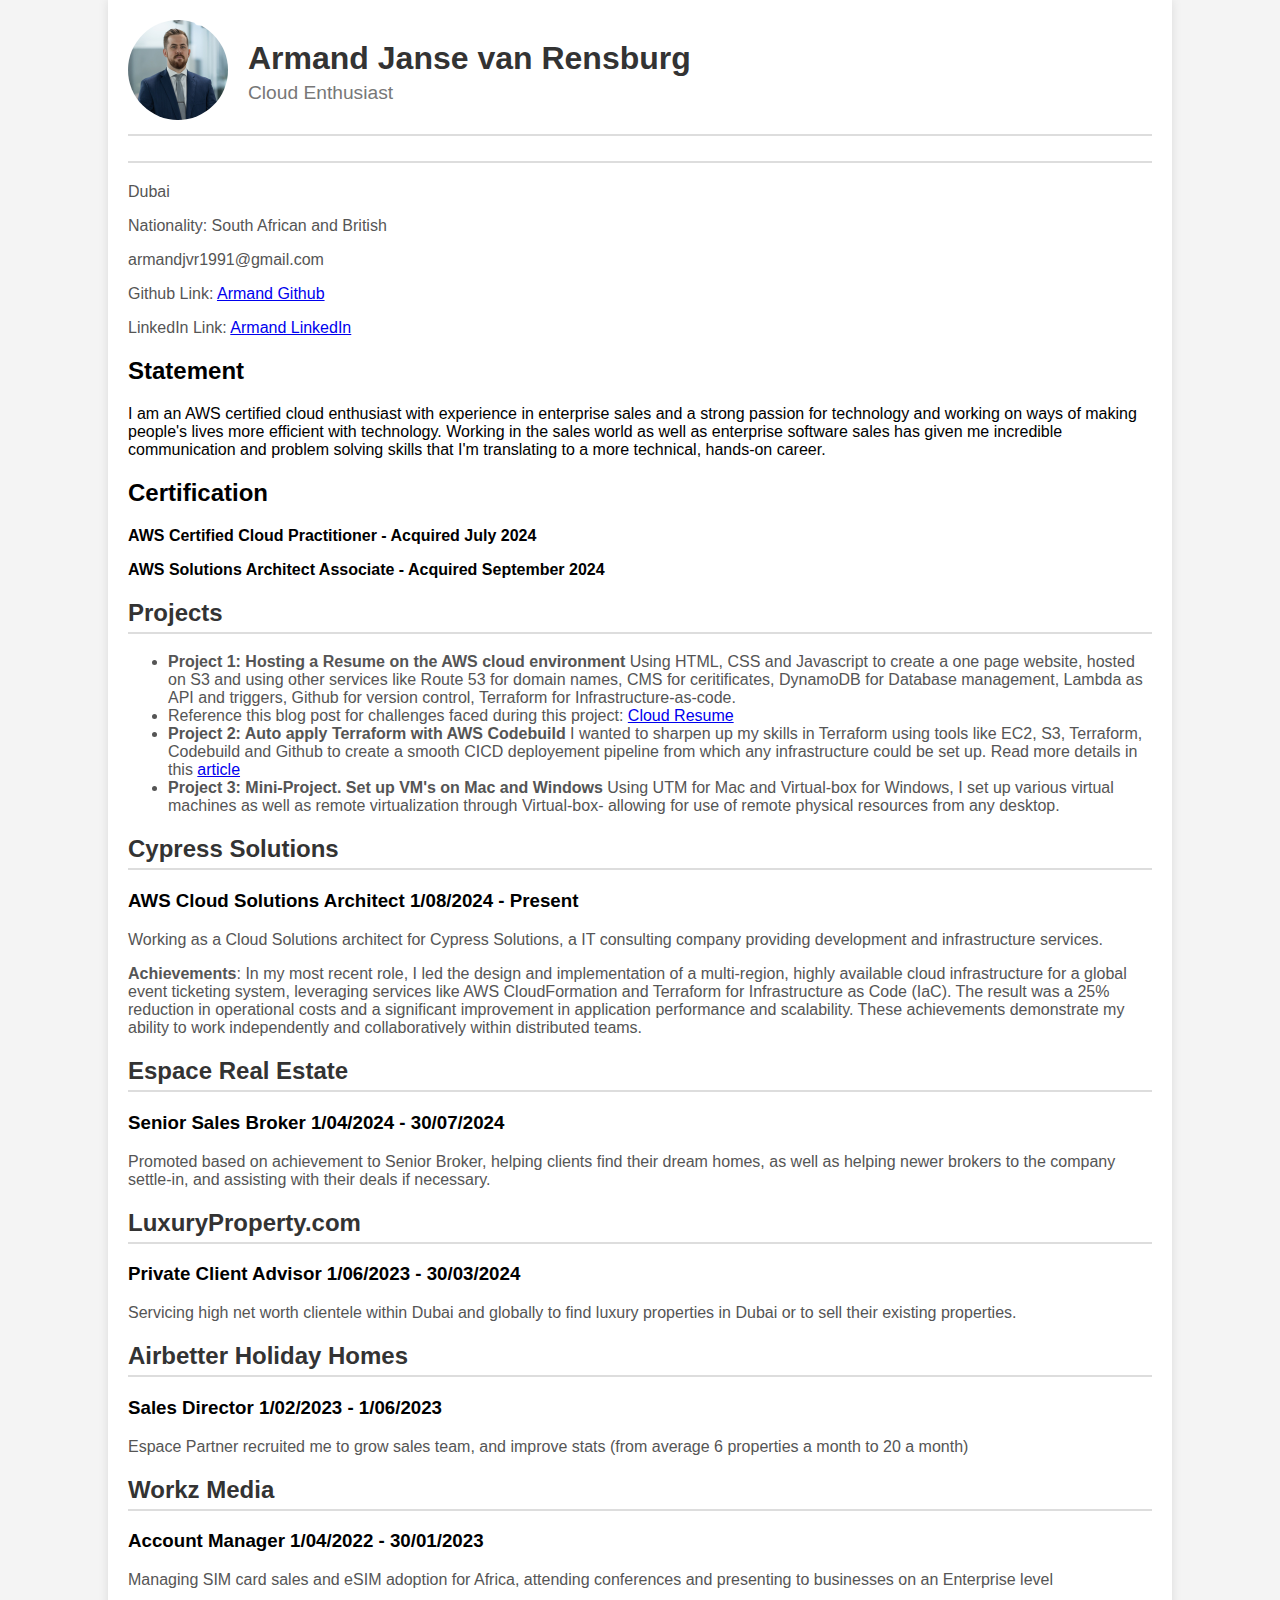
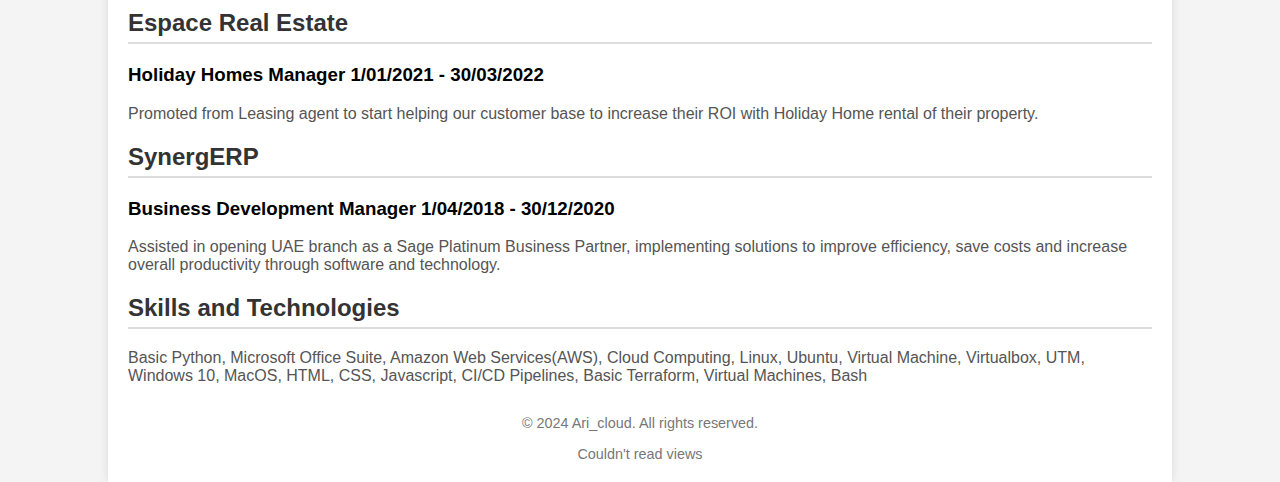
<file: Website/index.html>
<!DOCTYPE html>
<html lang="en">
<head>
    <meta charset="UTF-8">
    <meta name="viewport" content="width=device-width, initial-scale=1.0">
    <title>My Resume</title>
    <link rel="stylesheet" href="styles.css">
</head>
<body>
    <div class="container">
        <header>
            <div class="profile-pic">
                <img src="Armand profile.jpeg" alt="Profile Picture">
            </div>
            <div class="intro">
                <h1>Armand Janse van Rensburg</h1>
                <p>Cloud Enthusiast</p>
            </div>
        </header>

        <section class="about">
            <h2></h2>
            <p>Dubai </p>
            <p>Nationality: South African and British </p>
            <p>armandjvr1991@gmail.com </p>
            <p>Github Link: <a href="https://github.com/Arijvr/cloudresume">Armand Github</a></p> 
            <p>LinkedIn Link: <a href="https://tinyurl.com/LinkedinArmand">Armand LinkedIn</a></p> 
        </section>

        <h2>Statement</h2>
        <p>I am an AWS certified cloud enthusiast with experience in enterprise sales and a strong passion for technology and working on ways of making people's lives more efficient with technology.
            Working in the sales world as well as enterprise software sales has given me incredible communication and problem solving skills that I'm translating to a more technical, hands-on career.
        </p>
    </section

        <section class="certification">
            <h2>Certification</h2>
            <p><strong>AWS Certified Cloud Practitioner - Acquired July 2024</strong></p>
            <p><strong>AWS Solutions Architect Associate - Acquired September 2024</strong></p>
        </section>

        <section class="projects">
            <h2>Projects</h2>
            <ul>
                <li><strong>Project 1: Hosting a Resume on the AWS cloud environment </strong>Using HTML, CSS and Javascript to create 
                a one page website, hosted on S3 and using other services like Route 53 for domain names, CMS for ceritificates, DynamoDB
                for Database management, Lambda as API and triggers, Github for version control, Terraform for Infrastructure-as-code. </li>
                <li>Reference this blog post for challenges faced during this project: <a href="https://tinyurl.com/Ari-blog">Cloud Resume</a> </li>
                <li><strong>Project 2: Auto apply Terraform with AWS Codebuild </strong> I wanted to sharpen up my skills in Terraform using tools like EC2, S3, Terraform,
                Codebuild and Github to create a smooth CICD deployement pipeline from which any infrastructure could be set up. Read more details in this <a href="update link">article</a></li>  
                <li><strong>Project 3: Mini-Project. Set up VM's on Mac and Windows </strong> Using UTM for Mac and Virtual-box for Windows, 
                I set up various virtual machines as well as remote virtualization through Virtual-box- allowing for use of remote physical resources 
                from any desktop. </li>       
             </ul>
        </section>

        <section class="experience">
            <h2>Cypress Solutions</h2>
            <h3>AWS Cloud Solutions Architect 1/08/2024 - Present </h3>
            <p>Working as a Cloud Solutions architect for Cypress Solutions, a IT consulting company providing development and infrastructure services.</p>
            <p><strong>Achievements</strong>: In my most recent role, I led the design and implementation of a multi-region, highly available cloud infrastructure for a global event ticketing system, leveraging services like AWS CloudFormation and Terraform for Infrastructure as Code (IaC). The result was a 25% reduction in operational costs and a significant improvement in application performance and scalability. 
                These achievements demonstrate my ability to work independently and collaboratively within distributed teams.</p>
            <h2>Espace Real Estate</h2>
            <h3>Senior Sales Broker 1/04/2024 - 30/07/2024 </h3>
            <p>Promoted based on achievement to Senior Broker, helping clients find their dream homes, as well as helping newer 
                brokers to the company settle-in, and assisting with their deals if necessary.</p>
            <h2>LuxuryProperty.com</h2>
            <h3>Private Client Advisor 1/06/2023 - 30/03/2024 </h3>
            <p>Servicing high net worth clientele within Dubai and globally to find luxury properties in Dubai or to sell 
                their existing properties.</p>
            <h2>Airbetter Holiday Homes</h2>
            <h3>Sales Director 1/02/2023 - 1/06/2023 </h3>
            <p>Espace Partner recruited me to grow sales team, and improve stats (from average 6 properties a month to 20 a month)</p>
            <h2>Workz Media</h2>
            <h3>Account Manager 1/04/2022 - 30/01/2023 </h3>
            <p>Managing SIM card sales and eSIM adoption for Africa, attending conferences and presenting to businesses on an Enterprise level</p>
            <h2>Espace Real Estate</h2>
            <h3>Holiday Homes Manager 1/01/2021 - 30/03/2022</h3>
            <p>Promoted from Leasing agent to start helping our customer base to increase their ROI with Holiday Home rental of their property.</p>
            <h2>SynergERP </h2>
            <h3>Business Development Manager 1/04/2018 - 30/12/2020 </h3>
            <p>Assisted in opening UAE branch as a Sage Platinum Business Partner, implementing solutions to improve efficiency, save costs and 
                increase overall productivity through software and technology.
            </p>
        </section>


        <section class="skills and technologies">
            <h2>Skills and Technologies</h2>
            <p>Basic Python, Microsoft Office Suite, Amazon Web Services(AWS), Cloud Computing, Linux, Ubuntu, Virtual Machine, Virtualbox, UTM, Windows 10, MacOS, HTML, CSS, Javascript, CI/CD Pipelines, 
                Basic Terraform, Virtual Machines, Bash</p>
        </section>

        <footer>
            <p>&copy; 2024 Ari_cloud. All rights reserved.</p>
            <div class="counter-number text-grey-50 font-os font-size-16 active">Couldn't 
                read views</div>
        </footer>
    </div>

    <script src="./visitor.js"></script>
</body>
</html>
</file>
<file: Website/styles.css>
body {
    font-family: Arial, sans-serif;
    margin: 0;
    padding: 0;
    background-color: #f4f4f4;
}

.container {
    width: 80%;
    margin: 0 auto;
    padding: 20px;
    background-color: #fff;
    box-shadow: 0 0 10px rgba(0, 0, 0, 0.1);
}

header {
    display: flex;
    align-items: center;
    border-bottom: 2px solid #ddd;
    padding-bottom: 10px;
}

.profile-pic img {
    width: 100px;
    height: 100px;
    border-radius: 50%;
    margin-right: 20px;
}

.intro h1 {
    margin: 0;
    font-size: 2em;
    color: #333;
}

.intro p {
    margin: 5px 0 0;
    font-size: 1.2em;
    color: #777;
}

section {
    margin-top: 20px;
}

section h2 {
    font-size: 1.5em;
    color: #333;
    border-bottom: 2px solid #ddd;
    padding-bottom: 5px;
}

section p, section ul {
    font-size: 1em;
    color: #555;
}

footer {
    margin-top: 30px;
    text-align: center;
    font-size: 0.9em;
    color: #777;
}

#visitor-counter {
    margin-top: 10px;
    font-weight: bold;
}
</file>
